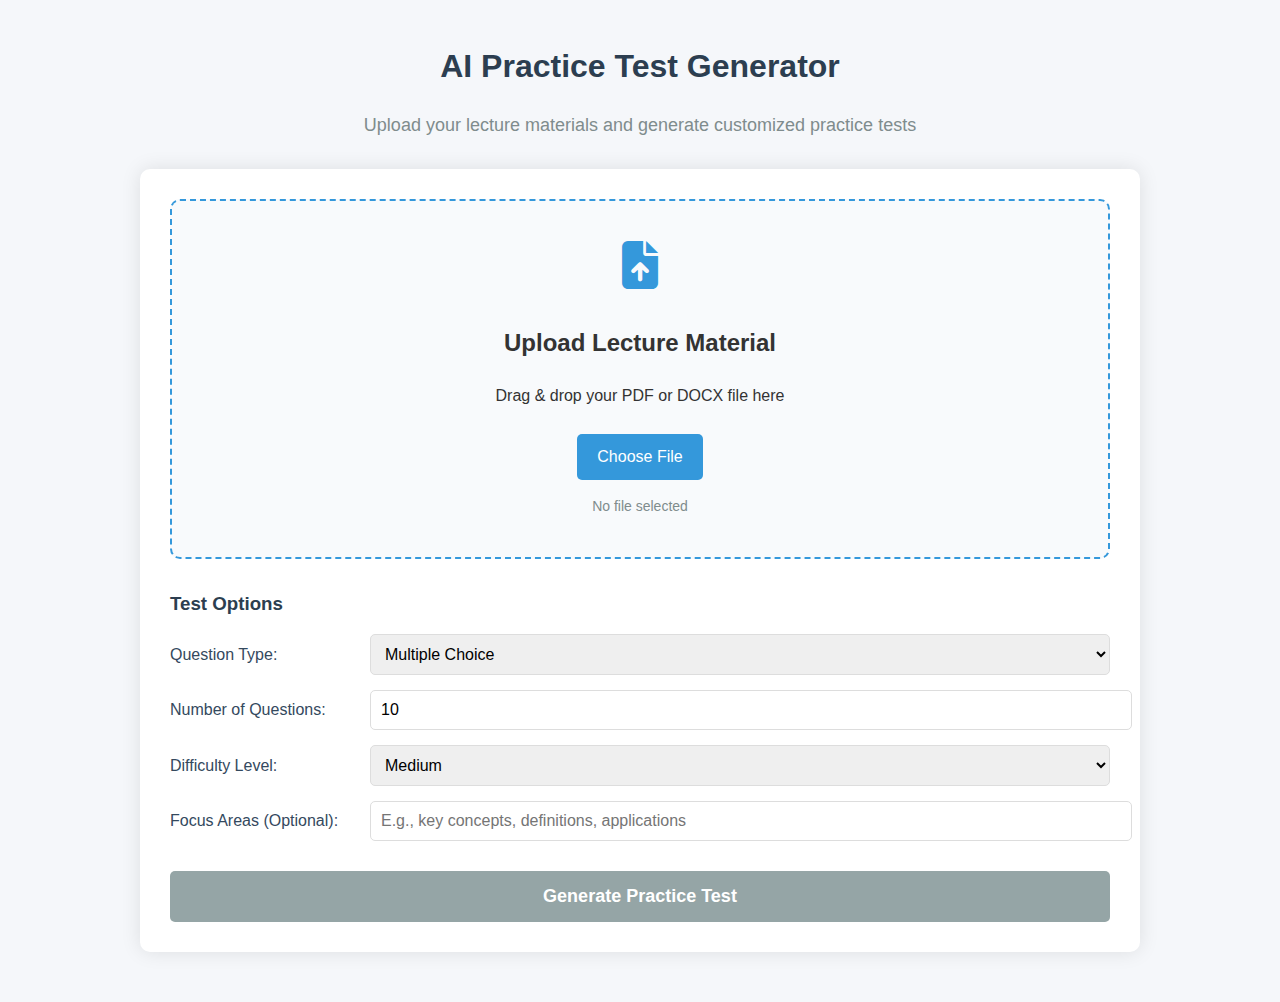
<file: Hackathon/lecture-test-generator-ui.html>
<!DOCTYPE html>
<html lang="en">
<head>
    <meta charset="UTF-8">
    <meta name="viewport" content="width=device-width, initial-scale=1.0">
    <title>AI Test Generator</title>
    <link rel="stylesheet" href="https://cdnjs.cloudflare.com/ajax/libs/font-awesome/6.4.0/css/all.min.css">
    <style>
        body {
            font-family: 'Segoe UI', Tahoma, Geneva, Verdana, sans-serif;
            line-height: 1.6;
            color: #333;
            max-width: 1000px;
            margin: 0 auto;
            padding: 20px;
            background-color: #f5f7fa;
        }
        
        .header {
            text-align: center;
            margin-bottom: 30px;
        }
        
        .header h1 {
            color: #2c3e50;
            margin-bottom: 10px;
        }
        
        .header p {
            color: #7f8c8d;
            font-size: 18px;
        }
        
        .container {
            background-color: #fff;
            border-radius: 10px;
            box-shadow: 0 0 20px rgba(0, 0, 0, 0.1);
            padding: 30px;
            margin-bottom: 30px;
        }
        
        .upload-section {
            text-align: center;
            padding: 40px 20px;
            border: 2px dashed #3498db;
            border-radius: 10px;
            margin-bottom: 30px;
            transition: all 0.3s ease;
            background-color: #f8fafc;
        }
        
        .upload-section.drag-over {
            background-color: #e1f0fa;
            border-color: #2980b9;
        }
        
        .upload-section i {
            font-size: 48px;
            color: #3498db;
            margin-bottom: 15px;
        }
        
        .upload-btn {
            display: inline-block;
            background-color: #3498db;
            color: white;
            padding: 10px 20px;
            border-radius: 5px;
            cursor: pointer;
            transition: background-color 0.3s;
            margin-top: 10px;
        }
        
        .upload-btn:hover {
            background-color: #2980b9;
        }
        
        #file-input {
            display: none;
        }
        
        .file-info {
            margin-top: 15px;
            font-size: 14px;
            color: #7f8c8d;
        }
        
        .options-section {
            margin-bottom: 30px;
        }
        
        .options-section h3 {
            margin-bottom: 15px;
            color: #2c3e50;
        }
        
        .option-row {
            display: flex;
            flex-wrap: wrap;
            margin-bottom: 15px;
            align-items: center;
        }

        .option-label {
            flex: 0 0 200px;
            font-weight: 500;
            color: #34495e;
        }
        
        .option-input {
            flex: 1;
        }
        
        select, input[type="number"], input[type="text"] {
            width: 100%;
            padding: 10px;
            border: 1px solid #ddd;
            border-radius: 5px;
            font-size: 16px;
        }
        
        .generate-btn {
            background-color: #2ecc71;
            color: white;
            border: none;
            padding: 15px 30px;
            font-size: 18px;
            border-radius: 5px;
            cursor: pointer;
            transition: background-color 0.3s;
            display: block;
            width: 100%;
            font-weight: 600;
        }
        
        .generate-btn:hover {
            background-color: #27ae60;
        }
        
        .generate-btn:disabled {
            background-color: #95a5a6;
            cursor: not-allowed;
        }
        
        .results-container {
            display: none;
            margin-top: 30px;
        }
        
        .test-controls {
            display: flex;
            justify-content: space-between;
            margin-bottom: 20px;
        }
        
        .btn {
            padding: 10px 20px;
            border: none;
            border-radius: 5px;
            cursor: pointer;
            font-weight: 500;
            transition: background-color 0.3s;
        }
        
        .btn-primary {
            background-color: #3498db;
            color: white;
        }
        
        .btn-primary:hover {
            background-color: #2980b9;
        }
        
        .btn-secondary {
            background-color: #95a5a6;
            color: white;
        }
        
        .btn-secondary:hover {
            background-color: #7f8c8d;
        }
        
        .btn-success {
            background-color: #2ecc71;
            color: white;
        }
        
        .btn-success:hover {
            background-color: #27ae60;
        }
        
        .test-preview {
            background-color: #fff;
            border: 1px solid #ddd;
            border-radius: 5px;
            padding: 30px;
        }
        
        .loader {
            display: none;
            text-align: center;
            padding: 30px;
        }
        
        .loader i {
            font-size: 40px;
            color: #3498db;
            animation: spin 1s infinite linear;
        }
        
        @keyframes spin {
            0% { transform: rotate(0deg); }
            100% { transform: rotate(360deg); }
        }
        
        .question {
            margin-bottom: 20px;
            padding-bottom: 20px;
            border-bottom: 1px solid #eee;
        }
        
        .question-text {
            font-weight: 600;
            font-size: 18px;
            margin-bottom: 15px;
            color: #2c3e50;
        }
        
        .options {
            margin-left: 20px;
        }
        
        .option {
            margin-bottom: 10px;
        }

        .error-message {
            color: #e74c3c;
            padding: 10px;
            margin-top: 20px;
            border-radius: 5px;
            background-color: #fadbd8;
            display: none;
        }
    </style>
</head>
<body>
    <div class="header">
        <h1>AI Practice Test Generator</h1>
        <p>Upload your lecture materials and generate customized practice tests</p>
    </div>
    
    <div class="container">
        <div class="upload-section" id="drop-area">
            <i class="fas fa-file-upload"></i>
            <h2>Upload Lecture Material</h2>
            <p>Drag & drop your PDF or DOCX file here</p>
            <label for="file-input" class="upload-btn">Choose File</label>
            <input type="file" id="file-input" accept=".pdf,.docx">
            <div class="file-info" id="file-info">No file selected</div>
            <div class="error-message" id="file-error"></div>
        </div>
        
        <div class="options-section">
            <h3>Test Options</h3>
            <div class="option-row">
                <div class="option-label">Question Type:</div>
                <div class="option-input">
                    <select id="question-type">
                        <option value="multiple-choice">Multiple Choice</option>
                        <option value="true-false">True/False</option>
                        <option value="short-answer">Short Answer</option>
                        <option value="mixed">Mixed</option>
                    </select>
                </div>
            </div>
            
            <div class="option-row">
                <div class="option-label">Number of Questions:</div>
                <div class="option-input">
                    <input type="number" id="question-count" min="5" max="50" value="10">
                </div>
            </div>
            
            <div class="option-row">
                <div class="option-label">Difficulty Level:</div>
                <div class="option-input">
                    <select id="difficulty">
                        <option value="easy">Easy</option>
                        <option value="medium" selected>Medium</option>
                        <option value="hard">Hard</option>
                    </select>
                </div>
            </div>
            
            <div class="option-row">
                <div class="option-label">Focus Areas (Optional):</div>
                <div class="option-input">
                    <input type="text" id="focus-areas" placeholder="E.g., key concepts, definitions, applications">
                </div>
            </div>
        </div>
        
        <button class="generate-btn" id="generate-btn" disabled>Generate Practice Test</button>
    </div>
    
    <div class="loader" id="loader">
        <i class="fas fa-spinner"></i>
        <p>Analyzing content and generating questions...</p>
    </div>
    
    <div class="results-container" id="results">
        <div class="test-controls">
            <h2>Your Practice Test</h2>
            <div>
                <button class="btn btn-primary" id="download-btn"><i class="fas fa-download"></i> Download PDF</button>
                <button class="btn btn-success" id="regenerate-btn"><i class="fas fa-sync-alt"></i> Regenerate</button>
            </div>
        </div>
        
        <div class="test-preview" id="test-preview">
            <!-- Test content will be inserted here -->
        </div>
    </div>
    
    <script src="https://cdnjs.cloudflare.com/ajax/libs/jquery/3.6.0/jquery.min.js"></script>
    <script>
        $(document).ready(function() {
            // File upload handling
            const dropArea = $('#drop-area');
            const fileInput = $('#file-input');
            const fileInfo = $('#file-info');
            const fileError = $('#file-error');
            const generateBtn = $('#generate-btn');
            const loader = $('#loader');
            const results = $('#results');
            const testPreview = $('#test-preview');
            
            // Prevent default behavior for drag events
            ['dragenter', 'dragover', 'dragleave', 'drop'].forEach(eventName => {
                dropArea.on(eventName, preventDefaults);
            });
            
            function preventDefaults(e) {
                e.preventDefault();
                e.stopPropagation();
            }
            
            // Highlight drop area when file is dragged over it
            ['dragenter', 'dragover'].forEach(eventName => {
                dropArea.on(eventName, highlight);
            });
            
            ['dragleave', 'drop'].forEach(eventName => {
                dropArea.on(eventName, unhighlight);
            });
            
            function highlight() {
                dropArea.addClass('drag-over');
            }
            
            function unhighlight() {
                dropArea.removeClass('drag-over');
            }
            
            // Handle dropped files
            dropArea.on('drop', handleDrop);
            
            function handleDrop(e) {
                const dt = e.originalEvent.dataTransfer;
                const files = dt.files;
                handleFiles(files);
            }
            
            // Handle files from file input
            fileInput.on('change', function() {
                handleFiles(this.files);
            });
            
            function handleFiles(files) {
                if (files.length > 0) {
                    const file = files[0];
                    validateFile(file);
                }
            }
            
            function validateFile(file) {
                fileError.hide();
                
                // Check file type
                const validTypes = [
                    'application/pdf', 
                    'application/vnd.openxmlformats-officedocument.wordprocessingml.document'
                ];
                
                if (!validTypes.includes(file.type)) {
                    fileError.text('Please upload a PDF or DOCX file only.').show();
                    fileInfo.text('No valid file selected');
                    generateBtn.prop('disabled', true);
                    return;
                }
                
                // Check file size (max 10MB)
                if (file.size > 10 * 1024 * 1024) {
                    fileError.text('File is too large. Maximum size is 10MB.').show();
                    fileInfo.text('File too large');
                    generateBtn.prop('disabled', true);
                    return;
                }
                
                // File is valid
                fileInfo.html(`<strong>${file.name}</strong> (${formatFileSize(file.size)})`);
                generateBtn.prop('disabled', false);
            }
            
            function formatFileSize(bytes) {
                if (bytes < 1024) return bytes + ' bytes';
                else if (bytes < 1048576) return (bytes / 1024).toFixed(1) + ' KB';
                else return (bytes / 1048576).toFixed(1) + ' MB';
            }
            
            // Generate test
            generateBtn.on('click', function() {
                // Show loader and hide results
                loader.show();
                results.hide();
                
                // Get test options
                const options = {
                    questionType: $('#question-type').val(),
                    questionCount: $('#question-count').val(),
                    difficulty: $('#difficulty').val(),
                    focusAreas: $('#focus-areas').val()
                };
                
                // Simulate API call with timeout
                setTimeout(function() {
                    generateTestQuestions(options);
                    loader.hide();
                    results.show();
                    
                    // Scroll to results
                    $('html, body').animate({
                        scrollTop: results.offset().top - 50
                    }, 500);
                }, 2000);
            });
            
            // Regenerate test
            $('#regenerate-btn').on('click', function() {
                // Show loader and hide results
                loader.show();
                results.hide();
                
                // Get test options
                const options = {
                    questionType: $('#question-type').val(),
                    questionCount: $('#question-count').val(),
                    difficulty: $('#difficulty').val(),
                    focusAreas: $('#focus-areas').val()
                };
                
                // Simulate API call with timeout
                setTimeout(function() {
                    generateTestQuestions(options);
                    loader.hide();
                    results.show();
                }, 1500);
            });
            
            // Download test as PDF
            $('#download-btn').on('click', function() {
                alert('This would generate and download a PDF of the test in a real implementation.');
            });
            
            // Generate sample test questions (replace with actual API call in production)
            function generateTestQuestions(options) {
                // This is placeholder content - in a real implementation, you would call your AI backend
                const questionCount = parseInt(options.questionCount);
                const questionType = options.questionType;
                
                let questionsHtml = `
                    <div class="test-header">
                        <h3>Practice Test</h3>
                        <p>Based on your uploaded lecture materials</p>
                        <p><strong>Difficulty:</strong> ${options.difficulty.charAt(0).toUpperCase() + options.difficulty.slice(1)}</p>
                    </div>
                    <hr>
                `;
                
                // Generate sample questions based on type
                for (let i = 1; i <= questionCount; i++) {
                    let questionHtml = '';
                    
                    if (questionType === 'multiple-choice' || (questionType === 'mixed' && i % 3 !== 0)) {
                        // Multiple choice question
                        questionHtml = `
                            <div class="question">
                                <div class="question-text">${i}. Sample multiple choice question about the lecture content would appear here?</div>
                                <div class="options">
                                    <div class="option">a) First potential answer option</div>
                                    <div class="option">b) Second potential answer option</div>
                                    <div class="option">c) Third potential answer option</div>
                                    <div class="option">d) Fourth potential answer option</div>
                                </div>
                            </div>
                        `;
                    } else if (questionType === 'true-false' || (questionType === 'mixed' && i % 3 === 0)) {
                        // True/False question
                        questionHtml = `
                            <div class="question">
                                <div class="question-text">${i}. Sample true/false statement about the lecture content would appear here.</div>
                                <div class="options">
                                    <div class="option">a) True</div>
                                    <div class="option">b) False</div>
                                </div>
                            </div>
                        `;
                    } else if (questionType === 'short-answer') {
                        // Short answer question
                        questionHtml = `
                            <div class="question">
                                <div class="question-text">${i}. Sample short answer question about the lecture content would appear here?</div>
                                <div class="options">
                                    <div class="option"><em>Answer space: _______________________________</em></div>
                                </div>
                            </div>
                        `;
                    }
                    
                    questionsHtml += questionHtml;
                }
                
                // Update the test preview with questions
                testPreview.html(questionsHtml);
            }
        });
    </script>
</body>
</html>
</file>
